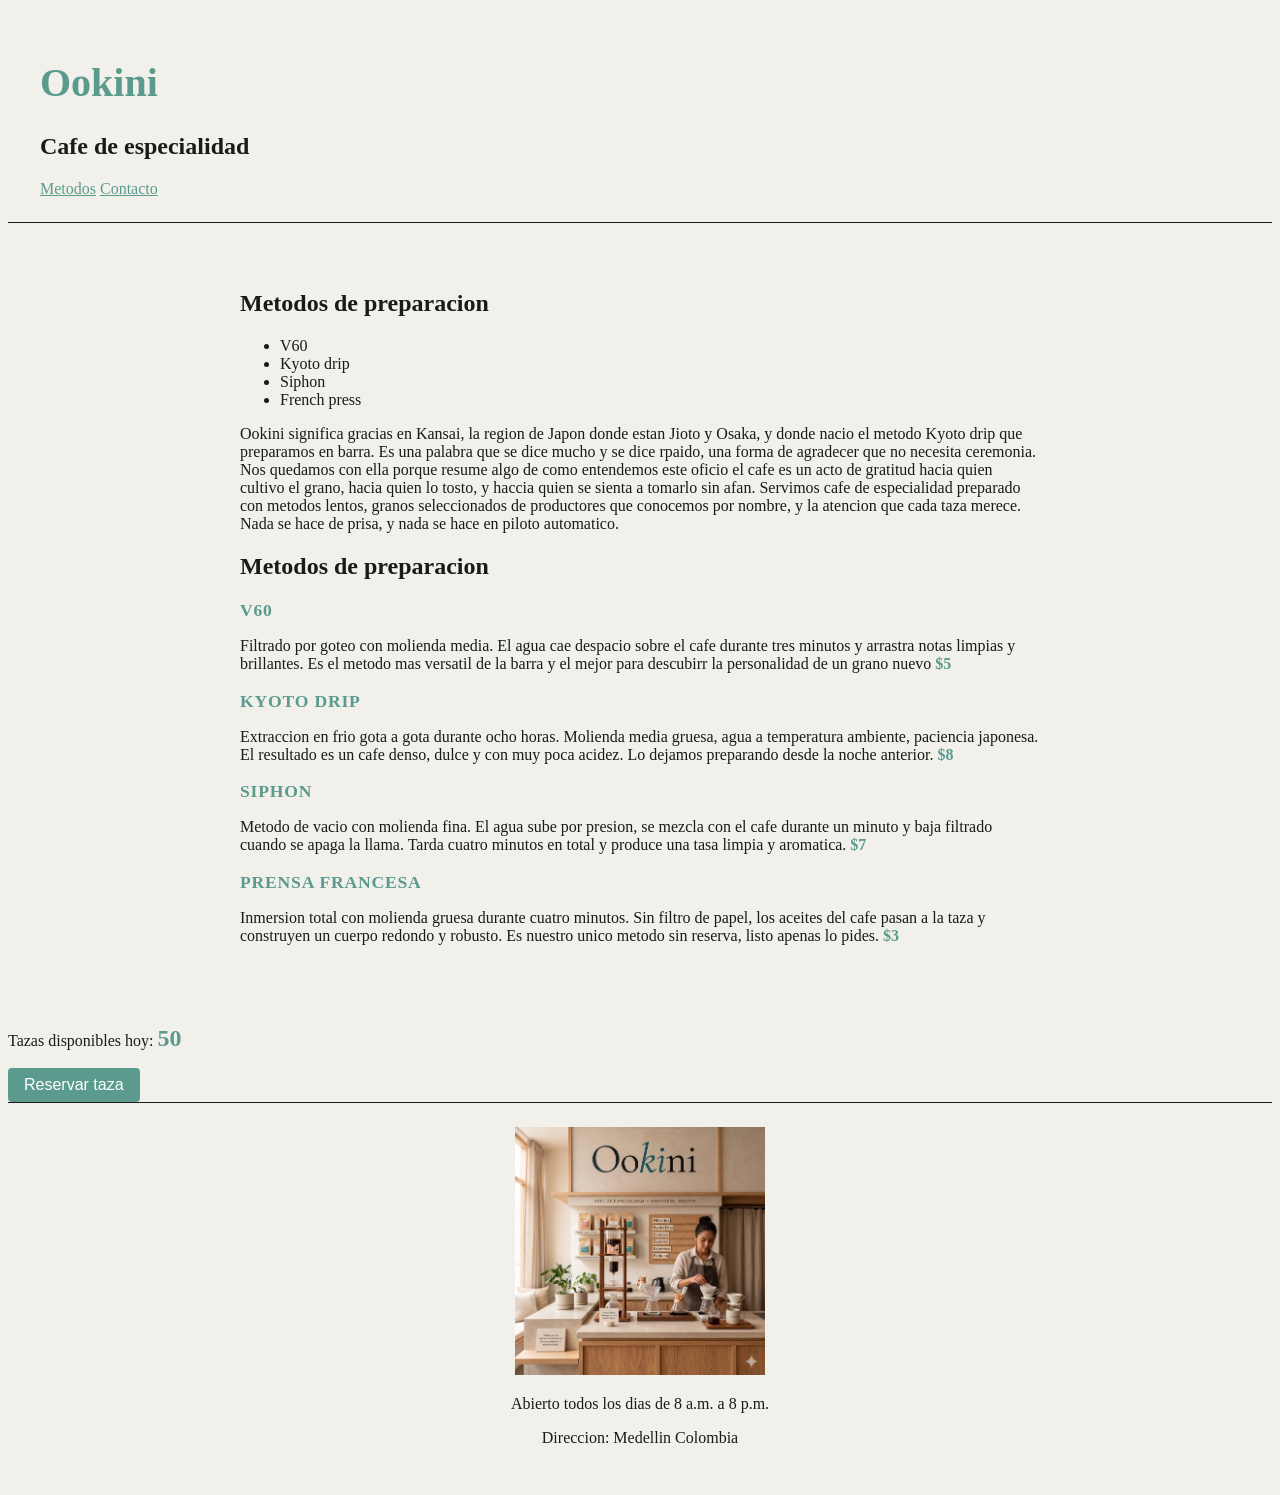
<file: index.html>
<!doctype html>
<html lang="en">
  <head>
    <meta charset="UTF-8" />
    <meta name="viewport" content="width=device-width, initial-scale=1.0" />
    <title>Ookini</title>
    <link rel="stylesheet" href="styles.css" />
  </head>
  <body>
    <header>
      <h1>Ookini</h1>
      <h2>Cafe de especialidad</h2>
      <nav>
        <a href="#metodos">Metodos</a>
        <a href="#contacto">Contacto</a>
      </nav>
    </header>
    <main>
        <section id="metodos">
            <h2>Metodos de preparacion</h2>
            <ul>
                <li>V60</li>
                <li>Kyoto drip</li>
                <li>Siphon</li>
                <li>French press</li>
            </ul>
      <p>Ookini significa gracias en Kansai, la region de Japon donde estan Jioto 
        y Osaka, y donde nacio el metodo Kyoto drip que preparamos en barra. Es una 
        palabra que se dice mucho y se dice rpaido, una forma de agradecer que no 
        necesita ceremonia. Nos quedamos con ella porque resume algo de como entendemos 
        este oficio el cafe es un acto de gratitud hacia quien cultivo el grano, hacia 
        quien lo tosto, y haccia quien se sienta a tomarlo sin afan. Servimos cafe de 
        especialidad preparado con metodos lentos, granos seleccionados de productores 
        que conocemos por nombre, y la atencion que cada taza merece. Nada se hace de 
        prisa, y nada se hace en piloto automatico.</p>

      <h2>Metodos de preparacion</h2>
      <h3 class="metodo-titulo">V60</h3>
      <p>
        Filtrado por goteo con molienda media. El agua cae despacio sobre el
        cafe durante tres minutos y arrastra notas limpias y brillantes. Es el
        metodo mas versatil de la barra y el mejor para descubirr la
        personalidad de un grano nuevo <span class="precio">$5</span>
      </p>
        <h3 class="metodo-titulo">Kyoto drip</h3>
      <p>
        Extraccion en frio gota a gota durante ocho horas. Molienda media
        gruesa, agua a temperatura ambiente, paciencia japonesa. El resultado es
        un cafe denso, dulce y con muy poca acidez. Lo dejamos preparando desde
        la noche anterior. <span class="precio">$8</span>
      </p>
        <h3 class="metodo-titulo">Siphon</h3>
      <p>
        Metodo de vacio con molienda fina. El agua sube por presion, se mezcla
        con el cafe durante un minuto y baja filtrado cuando se apaga la llama.
        Tarda cuatro minutos en total y produce una tasa limpia y aromatica. <span class="precio">$7</span>
      </p>
        <h3 class="metodo-titulo">Prensa Francesa</h3>
      <p>
        Inmersion total con molienda gruesa durante cuatro minutos. Sin filtro
        de papel, los aceites del cafe pasan a la taza y construyen un cuerpo
        redondo y robusto. Es nuestro unico metodo sin reserva, listo apenas lo
        pides. <span class="precio">$3</span>
      </p>
    </main>

    <section id="reservas">
      <p>Tazas disponibles hoy: <span id = "contador-tazas">50</span></p>
      <button id="boton-reservar">Reservar taza</button>
    </section>
    
    <footer id="contacto">
        <img src="ookini-barra.png" alt="Ookini logo" width="250" />
        <p> Abierto todos los dias de 8 a.m. a 8 p.m.</p>
        <p>Direccion: Medellin Colombia</p>
    </footer>

    <script src="script.js"></script>
  </body>


</html>
</file>
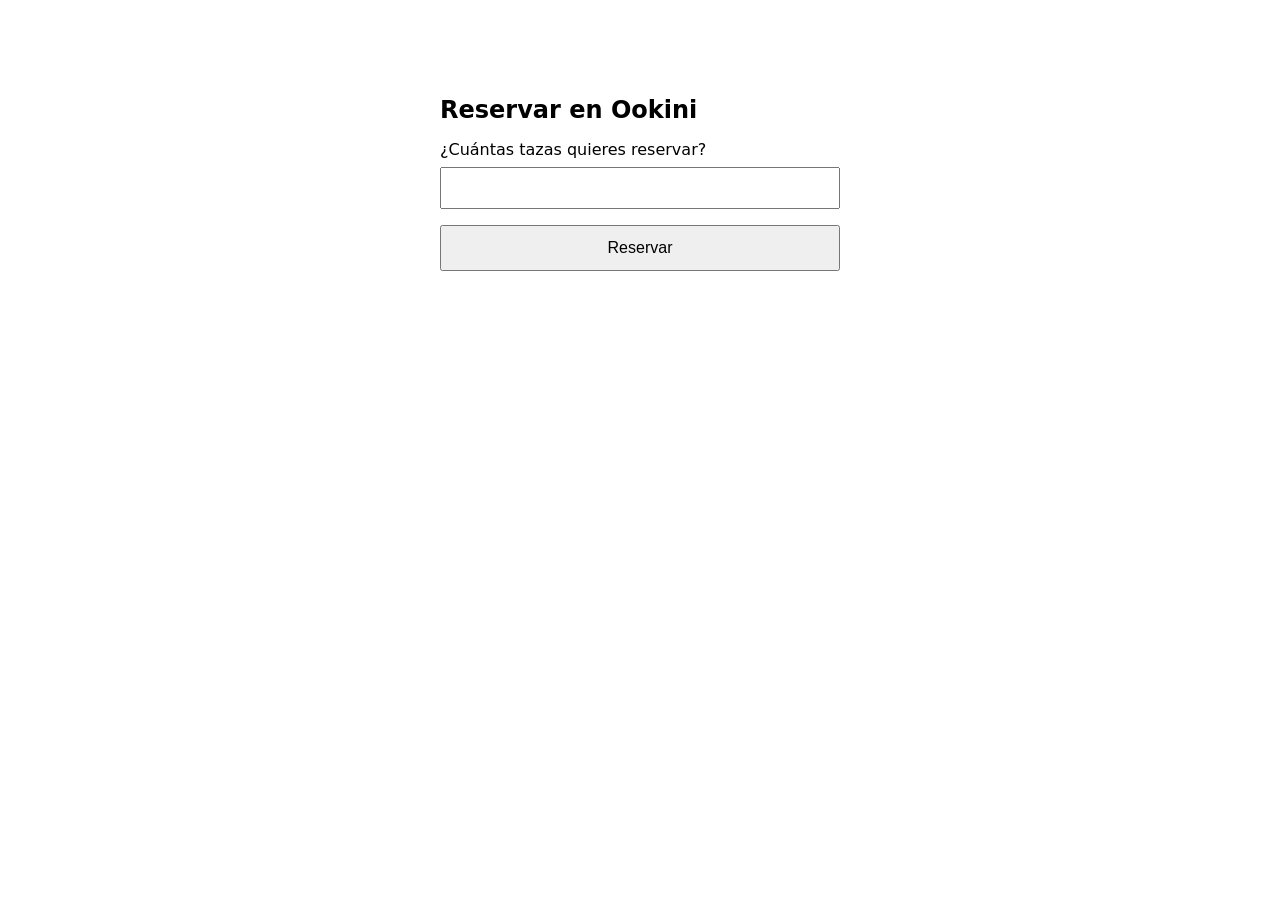
<file: otros/debugging.html>
<!DOCTYPE html>
<html lang="es">

<head>
  <meta charset="UTF-8">
  <title>Ookini - Reservar</title>
  <style>
    body {
      font-family: system-ui, sans-serif;
      max-width: 400px;
      margin: 60px auto;
      padding: 20px;
    }

    h1 {
      font-size: 24px;
    }

    label {
      display: block;
      margin-bottom: 8px;
    }

    input {
      width: 100%;
      padding: 10px;
      font-size: 16px;
      margin-bottom: 16px;
      box-sizing: border-box;
    }

    button {
      width: 100%;
      padding: 12px;
      font-size: 16px;
      cursor: pointer;
    }
  </style>
</head>

<body>
  <h1>Reservar en Ookini</h1>
  <label for="cantidad">¿Cuántas tazas quieres reservar?</label>
  <input type="text" id="cantidad">
  <button id="reservar">Reservar</button>

  <script>
    function puedeReservar(cantidad) {
      if (cantidad > 2) {
        return false;
      }
      return true;
    }

    const input = document.querySelector("#cantidad");
    const boton = document.querySelector("#reservar");

    boton.addEventListener("click", function () {
      const cantidad = input.value;
      console.log("La cantidad es:", cantidad); 
      console.log("El tipo es:", typeof cantidad);
      if (puedeReservar(cantidad)) {
        alert("Reserva confirmada");
      } else {
        alert("No se puede reservar esa cantidad");
      }
    });
  </script>
</body>

</html>
</file>
<file: styles.css>
body{
    background-color: #f2f0ea;
    font-family: Georgia, serif;
    color: #1a1a1a;
}
h1{
    color:#5B9B8E;
    font-size: 2.5rem;
}
header{
    padding: 1.5rem 2rem;
    border-bottom: 1px solid #1A1A1A;
}
nav a{
    color: #5B9B8E;
}
main {
    padding: 3rem 2rem;
    max-width: 800px;
    margin: 0 auto;
}
.metodo-titulo{
    font-size: 1.1rem;
    letter-spacing: 0.05rem;
    text-transform: uppercase;
    margin-bottom: 0.25rem;
    color: #5B9B8E;
}
.precio{
    font-weight: bold;
    color: #5B9B8E;
}
footer{
    padding: 1.5rem 2rem;
    border-top: 1px solid #1A1A1A;
    text-align: center;
}
#contador-tazas{
    font-size: 1.5rem;
    font-weight: bold;
    color: #5B9B8E;
}

#boton-reservar{
    background-color: #5B9B8E;
    color: #fff;
    border: none;
    padding: 0.5rem 1rem;
    font-size: 1rem;
    cursor: pointer;
    border-radius: 4px;
}
</file>
